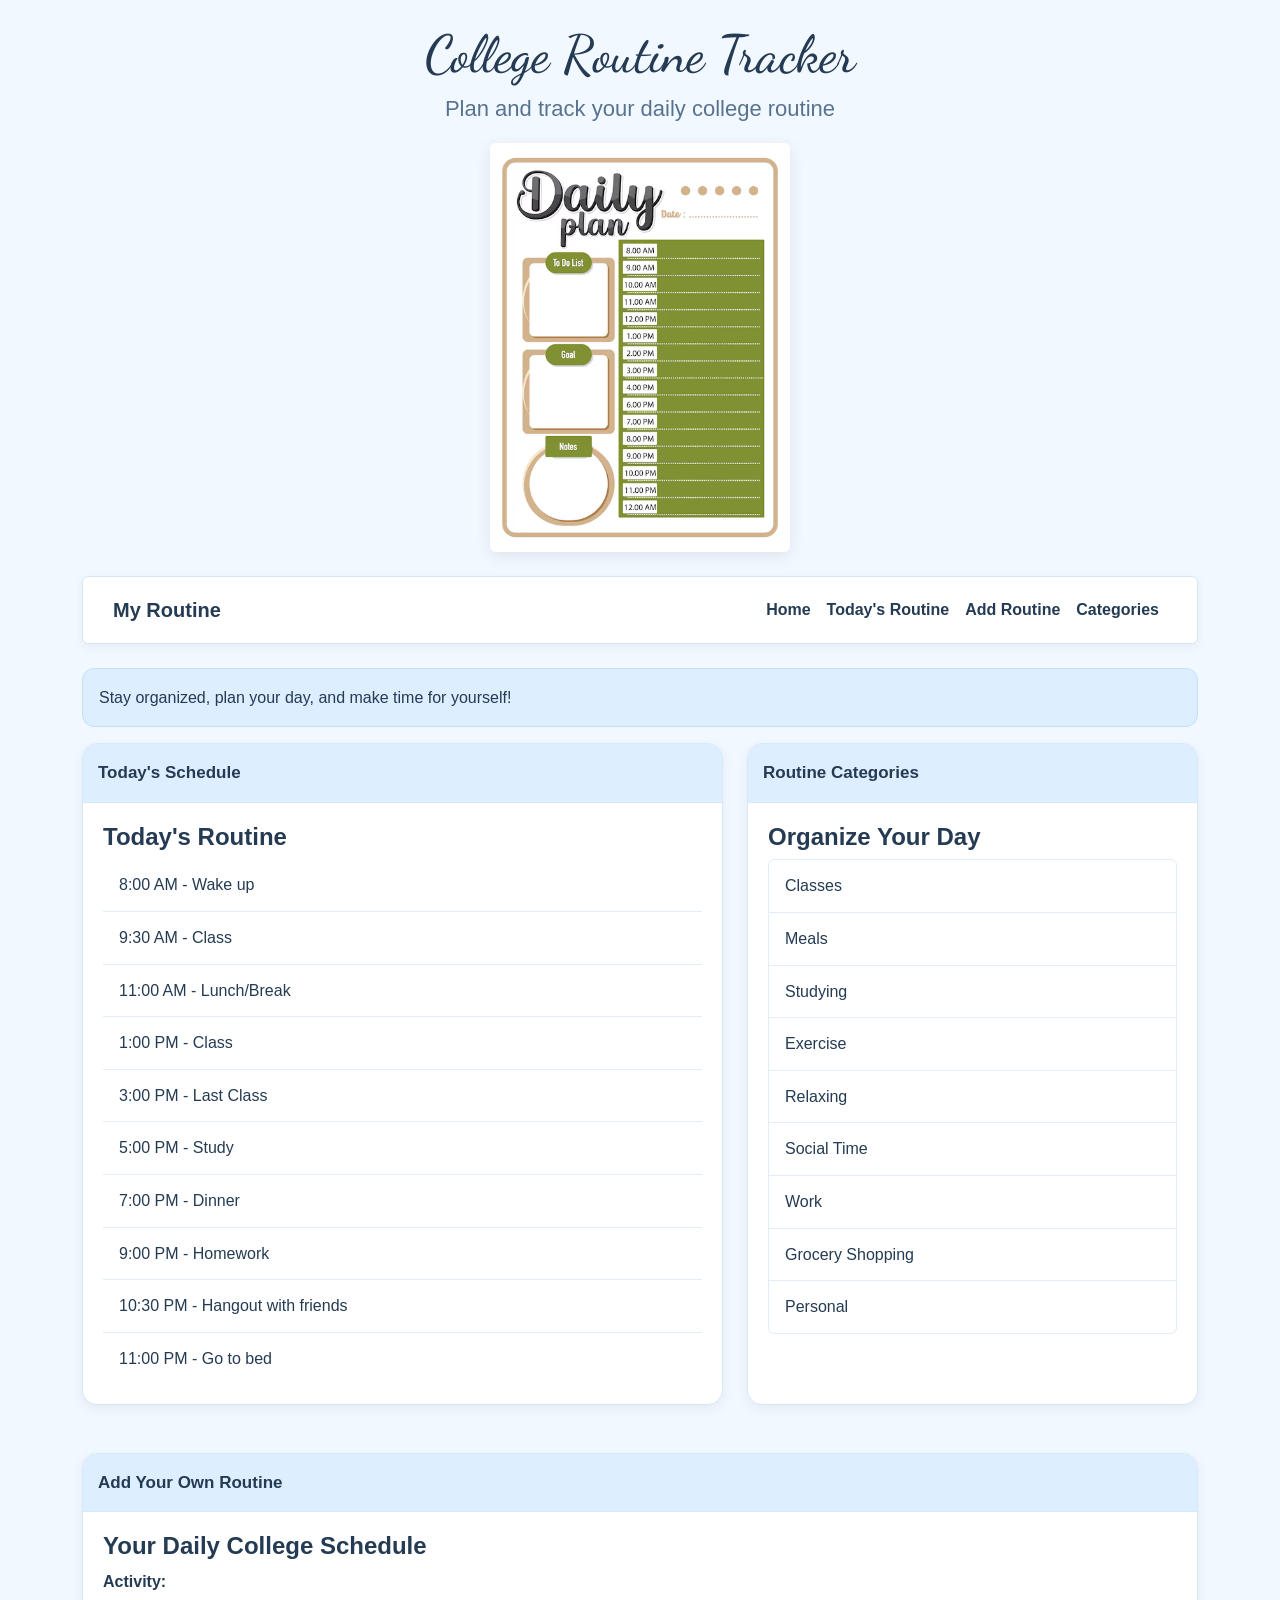
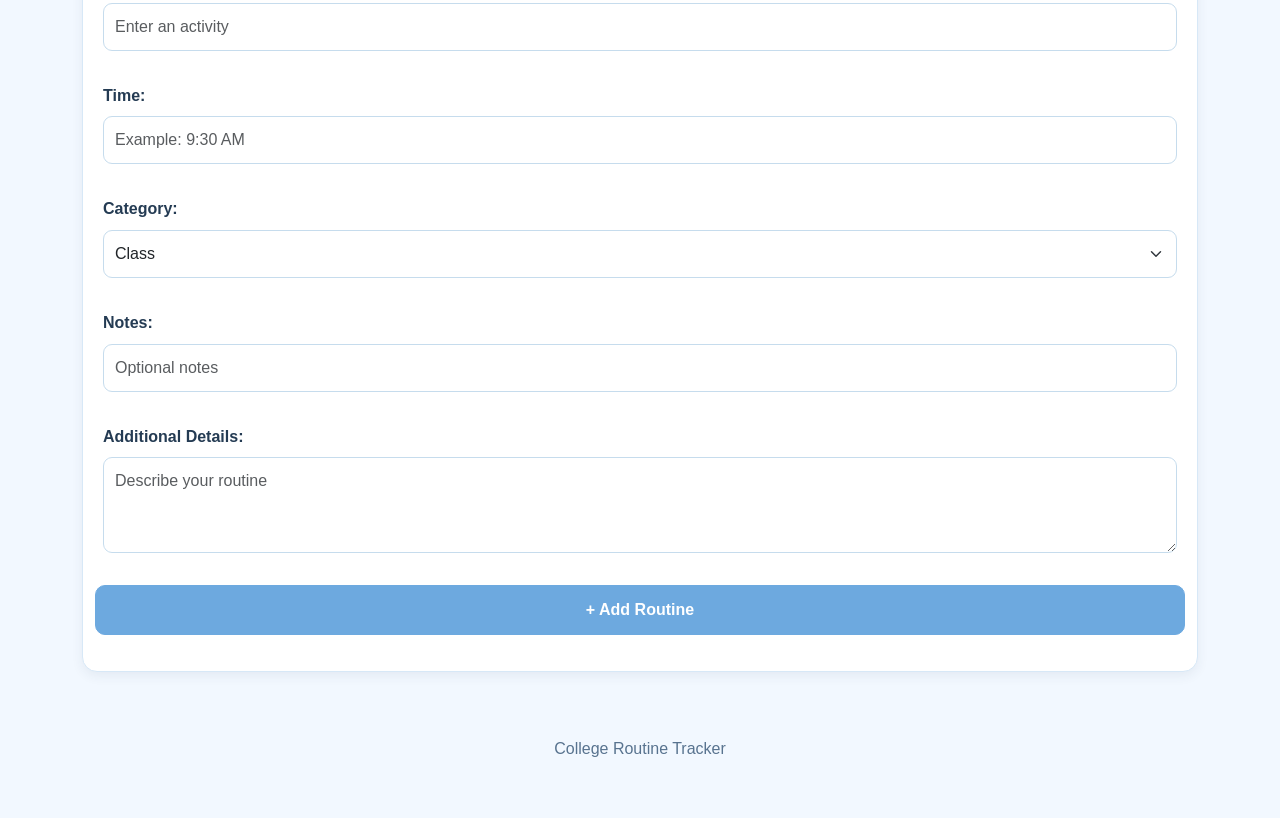
<file: index.html>
<!doctype html>
<html lang="en">
<head>
    <meta charset="utf-8">
    <meta name="viewport" content="width=device-width, initial-scale=1">

    <meta name="description" content="A college routine tracker to organize daily activities and schedules.">
    <meta name="author" content="Olivia Pucci">

    <title>College Routine Tracker</title>

   <!--AI Use Disclosure:
Tool(s): ChatGPT (GPT-6)
Purpose: Helped with responsive design improvements,
blue color palette suggestions, CSS styling, and
JavaScript functionality for adding schedule activities.
Human Role: I selected the design, adapted the code,
maintained my original website content, and tested
the functionality and responsiveness.
-->

    <!-- Google Font -->
    <link rel="preconnect" href="https://fonts.googleapis.com">
    <link rel="preconnect" href="https://fonts.gstatic.com" crossorigin>
    <link href="https://fonts.googleapis.com/css2?family=Dancing+Script:wght@500;600;700&display=swap" rel="stylesheet">

    <!-- Bootstrap v5.3.8 -->
    <!-- LOAD BOOTSTRAP CSS - DO NOT DELETE -->
    <link href="https://cdn.jsdelivr.net/npm/bootstrap@5.3.8/dist/css/bootstrap.min.css" rel="stylesheet" integrity="sha384-sRIl4kxILFvY47J16cr9ZwB07vP4J8+LH7qKQnuqkuIAvNWLzeN8tE5YBujZqJLB" crossorigin="anonymous">
    <!-- END LOADING BOOTSTRAP CSS -->

    <!-- Custom styles -->
    <link href="style.css" rel="stylesheet">
</head>

<body>

 <div class="container py-4">

 <!-- Header -->
  <header class="text-center mb-4">
      <h1>College Routine Tracker</h1>
           <h2>Plan and track your daily college routine</h2>

      <img src="dailyplanimage.jpg"
                 alt="Daily Plan Image"
                 class="img-fluid rounded my-3">
        </header>

        <!-- Bootstrap Component 1: Navbar -->
       <nav class="navbar navbar-expand-lg navbar-light bg-light rounded mb-4"
             aria-label="Main navigation">

            <div class="container-fluid">

                <a class="navbar-brand" href="#">My Routine</a>

                <button class="navbar-toggler"
                        type="button"
                        data-bs-toggle="collapse"
                        data-bs-target="#mainNavigation"
                        aria-controls="mainNavigation"
                        aria-expanded="false"
                        aria-label="Toggle navigation">
                    <span class="navbar-toggler-icon"></span>
                </button>

   <div class="collapse navbar-collapse" id="mainNavigation">
     <ul class="navbar-nav ms-auto">
         <li class="nav-item">
           <a class="nav-link" href="#">Home</a>
          </li>
          <li class="nav-item">
            <a class="nav-link" href="#routine">Today's Routine</a>
           </li>
          <li class="nav-item">
        <a class="nav-link" href="#add">Add Routine</a>
        </li>
        <li class="nav-item">
        <a class="nav-link" href="#categories">Categories</a>
 </li>
 </ul>
 </div>
 </div>
 </nav>

 <main>

  <!-- Bootstrap Component 2: Alert -->
     <div class="alert alert-info" role="alert">
                Stay organized, plan your day, and make time for yourself!
     </div>

     <!-- Bootstrap Grid: Responsive Rows and Columns -->
<div class="row g-3 g-lg-4">

        <!-- Daily Schedule -->
       <section class="col-12 col-lg-7" id="routine">

        <!-- Bootstrap Component 3: Card -->
       <div class="card h-100">

        <div class="card-header">Today's Schedule</div>

        <div class="card-body">
        <h3 class="card-title h4">Today's Routine</h3>

       <!-- Bootstrap Component 4: List Group -->
        <ul class="list-group list-group-flush" id="routineList">               <li class="list-group-item">8:00 AM - Wake up</li>
               <li class="list-group-item">9:30 AM - Class</li>
               <li class="list-group-item">11:00 AM - Lunch/Break</li>
               <li class="list-group-item">1:00 PM - Class</li>
               <li class="list-group-item">3:00 PM - Last Class</li>
               <li class="list-group-item">5:00 PM - Study</li>
               <li class="list-group-item">7:00 PM - Dinner</li>
               <li class="list-group-item">9:00 PM - Homework</li>
               <li class="list-group-item">10:30 PM - Hangout with friends</li>
               <li class="list-group-item">11:00 PM - Go to bed</li>
                            </ul>
                        </div>

                    </div>
                </section>

                <!-- Routine Categories -->
                <section class="col-12 col-lg-5" id="categories">

                    <div class="card h-100">
                        <div class="card-header">Routine Categories</div>

                        <div class="card-body">
                            <h3 class="card-title h4">Organize Your Day</h3>

                            <ul class="list-group">
                                <li class="list-group-item">Classes</li>
                                <li class="list-group-item">Meals</li>
                                <li class="list-group-item">Studying</li>
                                <li class="list-group-item">Exercise</li>
                                <li class="list-group-item">Relaxing</li>
                                <li class="list-group-item">Social Time</li>
                                <li class="list-group-item">Work</li>
                                <li class="list-group-item">Grocery Shopping</li>
                                <li class="list-group-item">Personal</li>
            </ul>
            </div>
            </div>
           </section>

            </div>

            <!-- Add Routine Form -->
            <section id="add" class="mt-5">

                <div class="card">
                    <div class="card-header">Add Your Own Routine</div>

                    <div class="card-body">
                        <h3 class="card-title h4">Your Daily College Schedule</h3>

                       <form class="row g-3" id="routineForm">
                            <div class="mb-3">
                                <label for="activity" class="form-label">Activity:</label>
                                <input type="text" class="form-control"
       id="activity" name="Activity"
       placeholder="Enter an activity" required>
                            </div>

                            <div class="mb-3">
                                <label for="time" class="form-label">Time:</label>
                               <input type="text" class="form-control"
       id="time" name="time"
       placeholder="Example: 9:30 AM" required>
                            </div>

                            <div class="mb-3">
                                <label for="category" class="form-label">Category:</label>
                                <select id="category" name="category" class="form-select">
                                    <option>Class</option>
                                    <option>Studying</option>
                                    <option>Exercise</option>
                                    <option>Meals</option>
                                    <option>Work</option>
                                    <option>Personal</option>
                                    <option>Other</option>
                                </select>
                            </div>

                            <div class="mb-3">
                                <label for="notes" class="form-label">Notes:</label>
                                <input type="text" class="form-control"
                                       id="notes" name="Notes"
                                       placeholder="Optional notes">
                            </div>

                            <div class="mb-3">
                                <label for="addActivity" class="form-label">
                                    Additional Details:
                                </label>
                           <textarea class="form-control"
                                          id="addActivity"
                                          name="Add Activity"
                                          rows="3"
                                          placeholder="Describe your routine"></textarea>
              </div>

                            <!-- Bootstrap Component 5: Button -->
          <button type="submit" class="btn btn-primary w-100">
    + Add Routine
</button>
    <p id="routineMessage"
   class="form-text mt-3 mb-0"
   aria-live="polite"></p>       </form>

            </div>
            </div>
            </section>

        </main>

        <!-- Footer -->
        <footer class="text-center mt-5 py-3">
            <p>College Routine Tracker</p>
        </footer>

    </div>

    <!-- LOAD BOOTSTRAP JAVASCRIPT - DO NOT DELETE -->
    <script src="https://cdn.jsdelivr.net/npm/bootstrap@5.3.8/dist/js/bootstrap.bundle.min.js" integrity="sha384-FKyoEForCGlyvwx9Hj09JcYn3nv7wiPVlz7YYwJrWVcXK/BmnVDxM+D2scQbITxI" crossorigin="anonymous"></script>
    <!-- END LOADING BOOTSTRAP JAVASCRIPT -->
    <script>
document.addEventListener("DOMContentLoaded", function () {

    const routineForm = document.getElementById("routineForm");
    const routineList = document.getElementById("routineList");
    const routineMessage = document.getElementById("routineMessage");

    routineForm.addEventListener("submit", function (event) {

        event.preventDefault();

        // Get information from the form
        const activity = document.getElementById("activity").value.trim();
        const time = document.getElementById("time").value.trim();
        const category = document.getElementById("category").value;
        const notes = document.getElementById("notes").value.trim();
        const details = document.getElementById("addActivity").value.trim();

        // Create a new schedule item
        const newItem = document.createElement("li");
        newItem.className = "list-group-item d-flex justify-content-between align-items-start flex-wrap gap-2";

        // Create the activity information
        const activityInfo = document.createElement("div");

        const activityTitle = document.createElement("strong");
        activityTitle.textContent = time + " - " + activity;

        activityInfo.appendChild(activityTitle);

        // Add notes and additional details if provided
        const extraInfo = [notes, details].filter(Boolean).join(" — ");

        if (extraInfo) {
            const description = document.createElement("p");
            description.className = "small text-muted mb-0 mt-1";
            description.textContent = extraInfo;
            activityInfo.appendChild(description);
        }

        // Create the category label
        const categoryBadge = document.createElement("span");
        categoryBadge.className = "badge rounded-pill bg-primary-subtle text-primary-emphasis";
        categoryBadge.textContent = category;

        // Put everything together
        newItem.appendChild(activityInfo);
        newItem.appendChild(categoryBadge);

        // Add the new activity to the schedule
        routineList.appendChild(newItem);

        // Show a success message
        routineMessage.textContent = activity + " was added to your schedule!";

        // Clear the form
        routineForm.reset();

    });

});
</script>

</body>
</html>
</file>
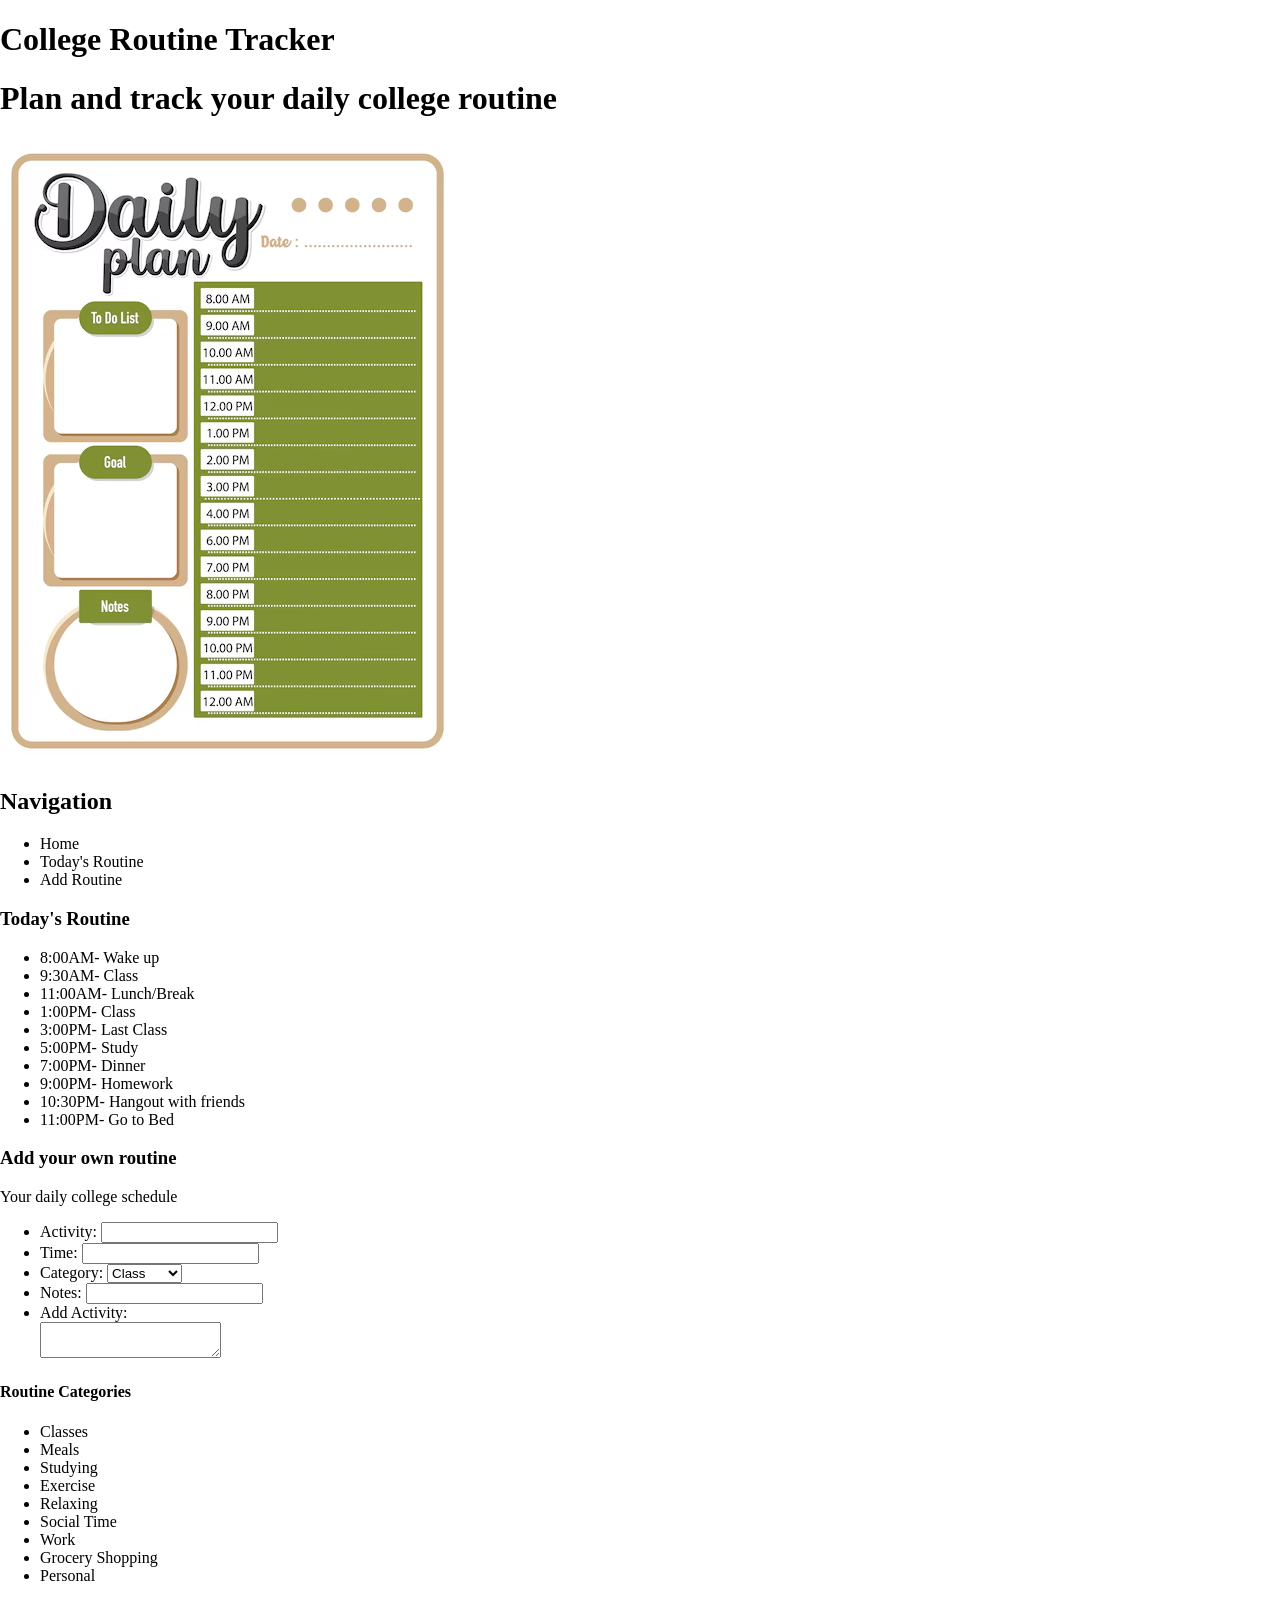
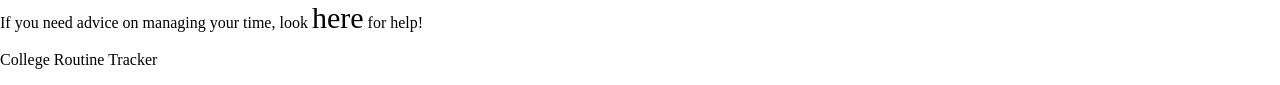
<file: Collegeroutinetracker.html>
<!doctype html>
<html>
<head>
<meta charset="UTF-8">
<title>CollegeRoutineTrack</title>

<style>

body { margin: 0; 
	   padding: 0; 
	    }

a:link, a:visited { color: black; 
					text-decoration: none;
				    font-size: 30px; }

a:hover { text-decoration: underline;
		  }

a:active { color: black; }




</style>
</head>

<body>
	<h1>College Routine Tracker</h1>
	<h1> Plan and track your daily college routine</h1>
	
<img src="dailyplanimage.jpg" alt="Daily Planner Image">
	
	<h2>Navigation</h2>
	<nav>
	<ul> 
		<li>Home</li>
		<li>Today's Routine </li>
		<li>Add Routine</li>
	</ul>
</nav>

<main>
	<section> 
		<h3> Today's Routine</h3>
	
<ul> 
	<li>8:00AM- Wake up</li>
	<li>9:30AM- Class</li>
	<li>11:00AM- Lunch/Break</li>
	<li>1:00PM- Class</li>
	<li>3:00PM- Last Class</li>
	<li>5:00PM- Study</li>
	<li>7:00PM- Dinner</li>
	<li>9:00PM- Homework</li>
	<li>10:30PM- Hangout with friends</li>
	<li>11:00PM- Go to Bed</li>
</ul>
</section>
</main>
	<h3> Add your own routine</h3>
	<form>
		Your daily college schedule
		<ul> 
			<li>Activity: <input type="text" name="Activity"></li>
  <li>Time: <input type="text" name="time"></li>
  <li>
  	<label for="Category">Category:</label>
  		<select id="category">
  	<option>Class</option>
  	<option>Studying</option>
  	<option>Exercise</option>
  	<option>Meals</option>
  	<option>Work</option>
  	<option>Personal</option>
  	<option>Other</option>
  </select>
</li>
  <li>Notes: <input type="text" name="Notes"></li>
  <li>Add Activity:<br>
    <textarea name="Add Activity"></textarea></li>
</ul>
	<section>
	<h4>Routine Categories</h4>
	<ul>
		<li>Classes</li>
		<li>Meals</li>
		<li>Studying</li>
		<li>Exercise</li>
		<li>Relaxing</li>
		<li>Social Time</li>
		<li>Work</li>
		<li>Grocery Shopping</li>
		<li>Personal</li>
	</ul>
</section>

	<p>If you need advice on managing your time, look <a href="https://summer.harvard.edu/blog/8-time-management-tips-for-students/#1-Create-a-Calendar">here</a> for help!</p>


<footer> 
	<p>College Routine Tracker</p>
</footer>
</body>
</html>
</file>
<file: style.css>
/* College Routine Tracker - custom styles for Bootstrap 5.3.8 */

body {
    margin: 0;
    padding: 0;
    font-family: Arial, sans-serif;
    font-size: 16px;
    line-height: 1.6;
    color: #333333;
    background-color: #f4f6f8;
}

h1 {
    text-align: center;
    font-family: "Dancing Script", cursive;
    font-size: 48px;
    color: #243b53;
    margin-bottom: 10px;
}

h2 {
    text-align: center;
    font-size: 22px;
    font-weight: normal;
    color: #52606d;
    margin-top: 0;
    margin-bottom: 20px;
}

h3 {
    font-size: 22px;
    color: #243b53;
}

header img {
    display: block;
    width: 300px;
    max-width: 100%;
    height: auto;
    margin: 20px auto;
}

/* Navigation */
.navbar {
    border: 1px solid #e1e7ed;
}

.navbar .navbar-brand,
.navbar .nav-link {
    color: #243b53;
    font-weight: bold;
}

.navbar .nav-link:hover,
.navbar .navbar-brand:hover {
    color: #52606d;
    text-decoration: underline;
}

/* Bootstrap cards */
.card {
    border: 1px solid #dce3e9;
    border-radius: 10px;
    background-color: #ffffff;
    box-shadow: 0 2px 6px rgba(36, 59, 83, 0.06);
}

.card-header {
    background-color: #e8edf2;
    color: #243b53;
    font-weight: bold;
    border-bottom: 1px solid #dce3e9;
}

.card-title {
    color: #243b53;
}

/* Schedule and category lists */
.list-group-item {
    color: #333333;
    padding: 12px 16px;
    overflow-wrap: anywhere;
}

/* Routine form */
#add .form-label {
    color: #243b53;
    font-weight: bold;
}

#add .form-control,
#add .form-select {
    font-family: Arial, sans-serif;
    font-size: 16px;
    border-color: #b8c2cc; }

/* ==================================
   PROJECT 4: RESPONSIVE DESIGN
================================== */

/* General responsive image styling */
img {
    max-width: 100%;
    height: auto;
}

/* Prevent horizontal scrolling */
body {
    overflow-x: hidden;
}

/* Make cards look consistent */
.card {
    height: 100%;
    border-radius: 12px;
}

/* Improve button appearance */
.btn {
    border-radius: 8px;
    padding: 10px 18px;
}

/* Tablet screens */
@media (max-width: 991px) {

    h1 {
        font-size: 2rem;
    }

    .container {
        padding-left: 20px;
        padding-right: 20px;
    }

    .card {
        margin-bottom: 10px;
    }
}

/* Mobile screens */
@media (max-width: 576px) {

    h1 {
        font-size: 1.7rem;
    }

    h2 {
        font-size: 1.1rem;
    }

    h3 {
        font-size: 1.2rem;
    }

    p {
        font-size: 0.95rem;
    }

    .navbar-brand {
        font-size: 1rem;
    }

    .card-header {
        font-size: 1rem;
    }

    .list-group-item {
        padding: 12px;
    }

    .container {
        padding-left: 15px;
        padding-right: 15px;
    }

    footer {
        font-size: 0.9rem;
    }
}
/* ==========================================
   PROJECT 4: BLUE COLLEGE PLANNER DESIGN
========================================== */

/* Main color palette */
:root {
    --planner-blue: #dceeff;
    --planner-light: #f2f8ff;
    --planner-medium: #a9d1f5;
    --planner-accent: #6da9df;
    --planner-dark: #243b53;
    --planner-white: #ffffff;
}

/* Overall website */
body {
    background-color: var(--planner-light);
    color: var(--planner-dark);
    font-family: Arial, sans-serif;
}

/* Main heading */
h1 {
    color: var(--planner-dark);
    font-size: 52px;
}

/* Subtitle */
h2 {
    color: #58738f;
}

/* Planner image */
header img {
    border: 5px solid var(--planner-white);
    border-radius: 16px;
    box-shadow: 0 4px 15px rgba(36, 59, 83, 0.10);
}

/* Navigation bar */
.navbar {
    background-color: var(--planner-white) !important;
    border: 1px solid #d5e7f7;
    border-radius: 14px;
    box-shadow: 0 3px 10px rgba(36, 59, 83, 0.06);
    padding: 12px 18px;
}

.navbar-brand {
    color: var(--planner-dark) !important;
    font-weight: bold;
}

.navbar .nav-link {
    color: var(--planner-dark) !important;
    font-weight: 600;
}

.navbar .nav-link:hover {
    color: var(--planner-accent) !important;
}

/* Welcome message */
.alert-info {
    background-color: var(--planner-blue);
    border: 1px solid #c4e0f8;
    border-radius: 12px;
    color: var(--planner-dark);
    padding: 16px;
}

/* Schedule and category cards */
.card {
    background-color: var(--planner-white);
    border: 1px solid #d7e8f7;
    border-radius: 15px;
    box-shadow: 0 4px 12px rgba(36, 59, 83, 0.07);
    overflow: hidden;
}

.card-header {
    background-color: var(--planner-blue);
    color: var(--planner-dark);
    font-size: 17px;
    font-weight: bold;
    padding: 15px;
    border-bottom: 1px solid #d7e8f7;
}

.card-body {
    padding: 20px;
}

.card-title {
    color: var(--planner-dark);
    font-weight: bold;
}

/* Schedule and category list items */
.list-group-item {
    background-color: var(--planner-white);
    border-color: #e3edf6;
    color: var(--planner-dark);
    padding: 13px 16px;
}

.list-group-item:hover {
    background-color: #f4f9ff;
}

/* Form labels */
#add .form-label {
    color: var(--planner-dark);
    font-weight: 600;
}

/* Form fields */
#add .form-control,
#add .form-select {
    border: 1px solid #c6dced;
    border-radius: 9px;
    padding: 11px;
}

#add .form-control:focus,
#add .form-select:focus {
    border-color: var(--planner-accent);
    box-shadow: 0 0 0 0.2rem rgba(109, 169, 223, 0.20);
}

/* Add Routine button */
.btn-primary {
    background-color: var(--planner-accent);
    border-color: var(--planner-accent);
    border-radius: 10px;
    color: white;
    font-weight: bold;
    padding: 12px 20px;
}

.btn-primary:hover {
    background-color: var(--planner-dark);
    border-color: var(--planner-dark);
}

/* New activity category labels */
.badge.bg-primary-subtle {
    background-color: var(--planner-blue) !important;
    color: var(--planner-dark) !important;
    padding: 8px 12px;
}

/* Success message */
#routineMessage {
    color: #28734c;
    font-weight: 600;
}

/* Footer */
footer {
    color: #58738f;
    padding: 20px;
    font-weight: 500;
}

/* Tablet adjustments */
@media (max-width: 991px) {
    h1 {
        font-size: 2.3rem;
    }

    .card-body {
        padding: 16px;
    }
}

/* Mobile adjustments */
@media (max-width: 576px) {
    h1 {
        font-size: 1.7rem;
    }

    h2 {
        font-size: 1.1rem;
    }

    header img {
        width: 260px;
    }

    .card-header {
        font-size: 15px;
    }

    .card-body {
        padding: 14px;
    }

    .navbar {
        padding: 10px;
    }

    .btn-primary {
        width: 100%;
    }

    .list-group-item {
        padding: 12px;
    }
}
</file>
